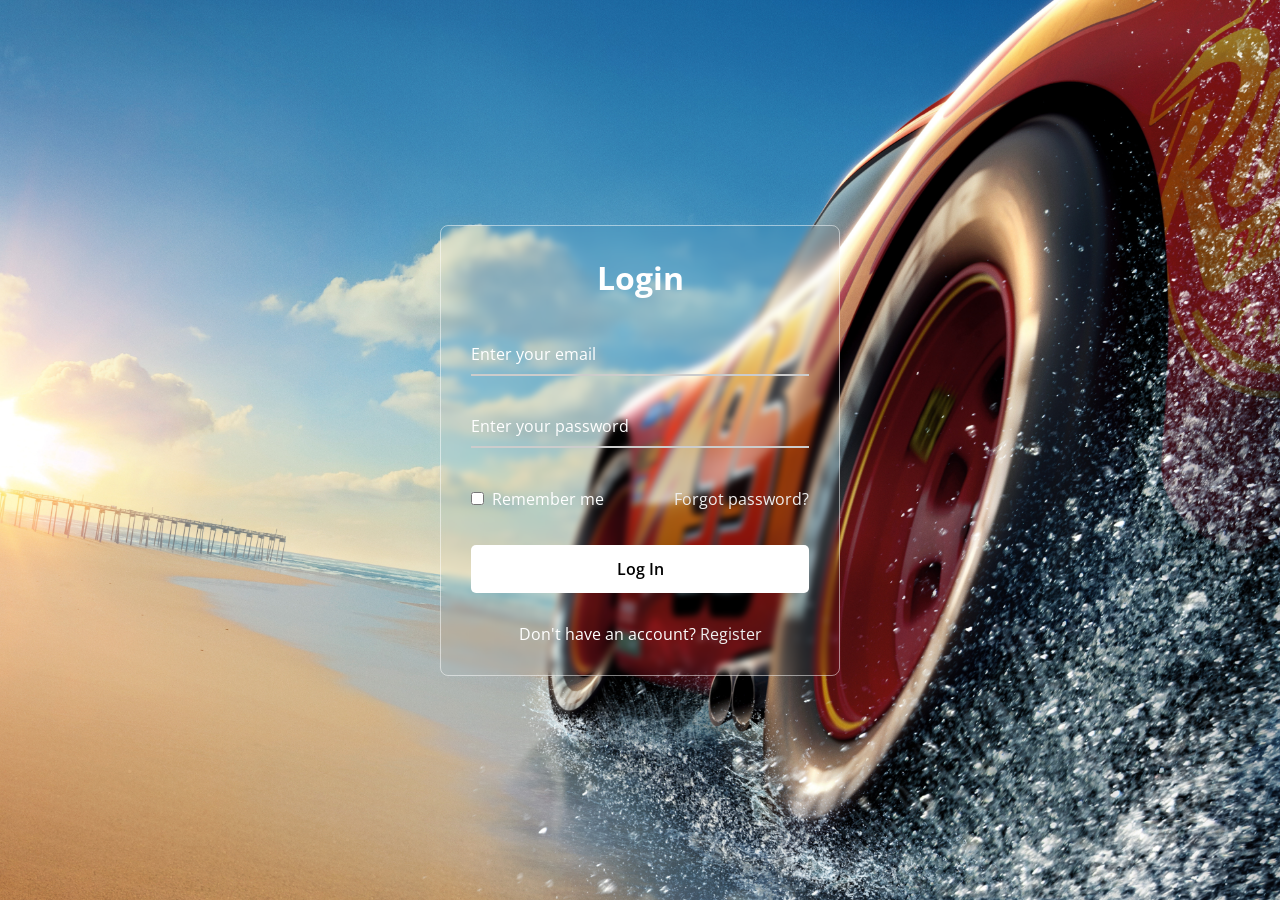
<file: LoginPage/index.html>
<!DOCTYPE html>
<html>
<head>
  <meta charset="UTF-8">
  <meta name="viewport" content="width=device-width, initial-scale=1.0">
  <title>Glassmorphism Login Form | CodingNepal</title>
  <link rel="stylesheet" href="style.css">
</head>
<body>

  <div class="wrapper">

    <form action="#">

      <h2>Login</h2>

        <div class="input-field">

        <input type="text" required>
        <label>Enter your email</label>

      </div>

      <div class="input-field">

        <input type="password" required>
        <label>Enter your password</label>

      </div>

      <div class="forget">

        <label for="remember">

          <input type="checkbox" id="remember">
          <p>Remember me</p>
        </label>

        <a href="#">Forgot password?</a>

      </div>

      <button type="submit">Log In</button>

      <div class="register">

        <p>Don't have an account? <a href="#">Register</a></p>
        
      </div>

    </form>

  </div>

</body>
</html>
</file>
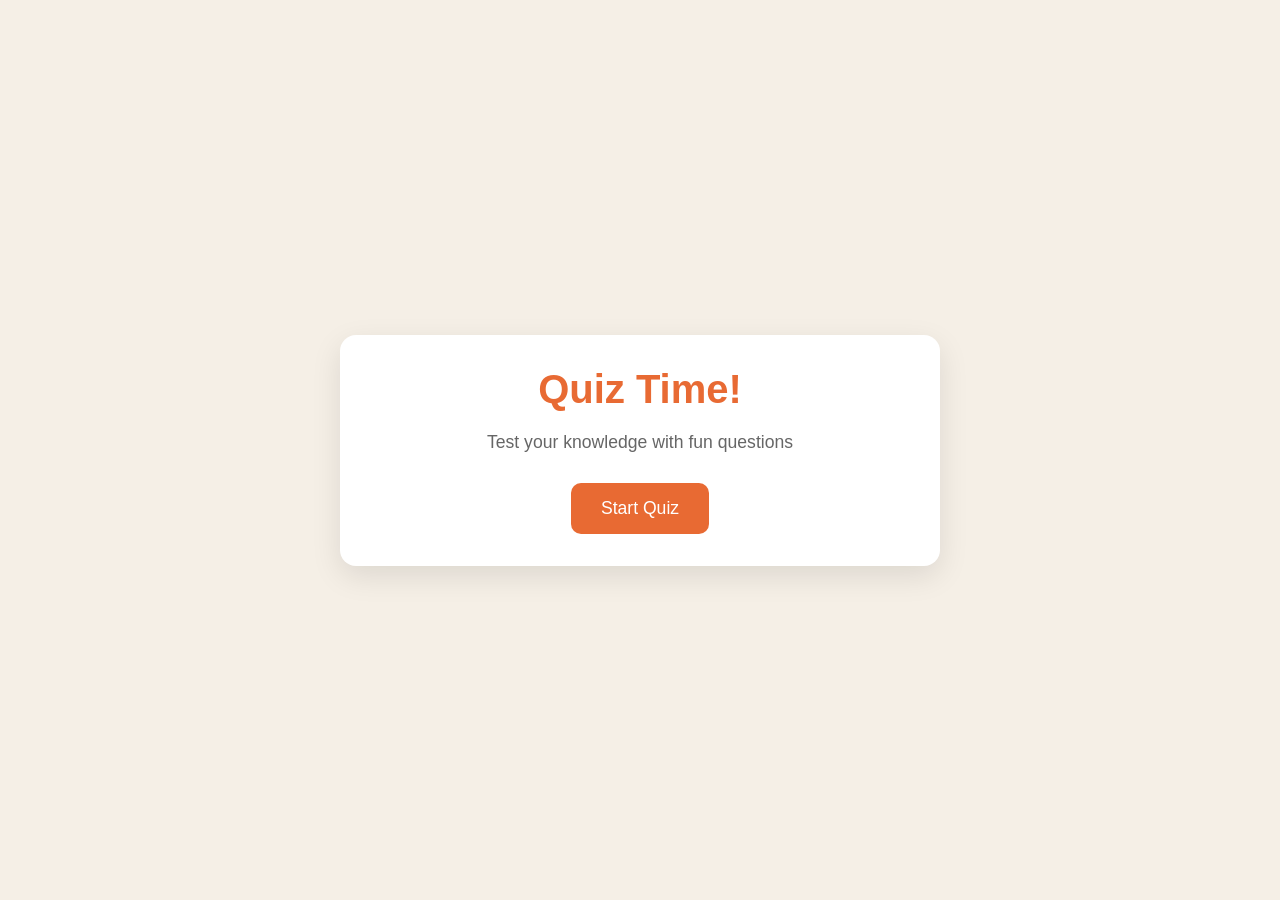
<file: QuizGame/index.html>
<!DOCTYPE html>
<html lang="en">
<head>
    <meta charset="UTF-8">
    <meta name="viewport" content="width=device-width, initial-scale=1.0">
    <title>Quiz Game</title>
    <link rel="stylesheet" href="style.css">
</head>
<body>
    <div class="container">

        <div class="screen active" id="start-screen">

            <h1>Quiz Time!</h1>
            <p>Test your knowledge with fun questions</p>
            <button id="start-btn">Start Quiz</button>
        </div>

        <div class="screen" id="quiz-screen">

            <div class="quiz-header">

                <h2 id="question-text">Question goes here</h2>

                <div class="quiz-info">
                    <p>
                        Question <span id="current-question">1</span> of <span id="total-questions">5</span>
                    </p>

                    <p>
                        Score: <span id="score">0</span>
                    </p>
                </div>

            </div>

            <div id="answers-container" class="answers-container">
                <!-- code remain -->
            </div>
            

            <div class="progress-bar">
                <div class="progress" id="progress"></div>
            </div>

        </div>        


        <div id="result-screen" class="screen">
            <h1>Quiz Results</h1>
            <div class="result-info">
                <p>
                    You scored <span id="final-score">0</span> out of <span id="max-score">5</span>
                </p>
               
                <div id="result-message">Good Job!</div>

            </div>
            <button id="restart-btn">Restart Quiz</button>
        </div>


    </div>

    <script src="script.js"></script>
</body>
</html>
</file>
<file: LoginPage/style.css>
@import url("https://fonts.googleapis.com/css2?family=Open+Sans:wght@200;300;400;500;600;700&display=swap");
* {
  margin: 0;
  padding: 0;
  box-sizing: border-box;
  font-family: "Open Sans", sans-serif;
}

body {
  display: flex;
  align-items: center;
  justify-content: center;
  min-height: 100vh;
  width: 100%;
  padding: 0 10px;
}

body::before {
  content: "";
  position: absolute;
  width: 100%;
  height: 100%;
  background: url("./ferrari95.jpg"), #000;
  background-position: center;
  background-size: cover;
}

.wrapper {
  width: 400px;
  border-radius: 8px;
  padding: 30px;
  text-align: center;
  border: 1px solid rgba(255, 255, 255, 0.5);
  backdrop-filter: blur(3px);
  -webkit-backdrop-filter: blur(8px);
}

form {
  display: flex;
  flex-direction: column;
}

h2 {
  font-size: 2rem;
  margin-bottom: 20px;
  color: #fff;
}

.input-field {
  position: relative;
  border-bottom: 2px solid #ccc;
  margin: 15px 0;
}

.input-field label {
  position: absolute;
  top: 50%;
  left: 0;
  transform: translateY(-50%);
  color: #fff;
  font-size: 16px;
  pointer-events: none;
  transition: 0.15s ease;
}

.input-field input {
  width: 100%;
  height: 40px;
  background: transparent;
  border: none;
  outline: none;
  font-size: 16px;
  color: rgb(255, 255, 255);
}

.input-field input:focus~label,
.input-field input:valid~label {
  font-size: 0.8rem;
  top: 10px;
  transform: translateY(-120%);
}

.forget {
  display: flex;
  align-items: center;
  justify-content: space-between;
  margin: 25px 0 35px 0;
  color: #fff;
}

#remember {
  accent-color: #fff;
}

.forget label {
  display: flex;
  align-items: center;
}

.forget label p {
  margin-left: 8px;
}

.wrapper a {
  color: #efefef;
  text-decoration: none;
}

.wrapper a:hover {
  text-decoration: underline;
}

button {
  background: #fff;
  color: #000;
  font-weight: 600;
  border: none;
  padding: 12px 20px;
  cursor: pointer;
  border-radius: 5px;
  font-size: 16px;
  border: 1px solid transparent;
  transition: 0.3s ease;
}

button:hover {
  color: #fff;
  border-color: #fff;
  background: rgba(255, 255, 255, 0.15);
}

.register {
  text-align: center;
  margin-top: 30px;
  color: #fff;
}
</file>
<file: QuizGame/style.css>
/* Basic Reset  */

*{
    margin: 0;
    padding: 0;
    box-sizing: border-box;
}

body{
    background: #f5efe6;
    display: flex;
    justify-content: center;
    align-items: center;
    min-height: 100vh;
    padding: 1rem;
    font-family: sans-serif;
}

.container{
    background-color: white;
    border-radius: 1rem;
    box-shadow: 0 10px 30px rgba(0, 0, 0, 0.1);
    width: 100%;
    max-width: 600px;
    overflow: hidden;
    position: relative;
}

.screen{
    display: none;
    padding: 2rem;
    text-align: center;
}

.screen.active{
    display: block;
}

#start-screen h1{
    color: #e86a33;
    margin-bottom: 20px;
    font-size: 2.5rem;
}

#start-screen p{
    color: #666;
    margin-bottom: 30px;
    font-size: 1.1rem;
}

.quiz-header{
    margin-bottom: 2rem;
}

#question-text{
    color: #333;
    font-size: 1.5rem;
    margin-bottom: 1rem;
    line-height: 1.4;
}

.quiz-info{
    display: flex;
    justify-content:space-between;
    color: #666;
    bottom: 10px;

}

.answers-container{
    display: flex;
    flex-direction: column;
    gap: 10px;
    margin-bottom: 25px;
}

.answer-btn{
    background-color: #f8f0e5;
    color: #333;
    border: 2px solid #eadbc8;
    border-radius: 10px;
    padding: 1rem;
    cursor: pointer;
    text-align: left;
    transition: all 0.3s ease;
}

.answer-btn:hover{
    background-color: #eadbc8;
    border-color: #dac0ae;
}

.answer-btn.correct{
    background-color: #e6fff0;
    border-color: #a3f0c4;
    color: #28a745;
}

.answer-btn.incorrect{
    background-color: #fff0f0;
    border-color: #ffbdbd;
    color: #dc3545;
}

.progress-bar{
    height: 10px;
    background-color: #f8f0e5;
    border-radius: 5px;
    overflow: hidden;
    margin-top: 20px;
}

.progress{
    height: 100%;
    background-color: #e86a33;
    width: 0%;
    transition: width 0.3s ease;

}

#result-screen h1{
    color: #e86a33;
    margin-bottom: 30px;
}

.result-info{
    background-color: #f8f0e5;
    border-radius: 10px;
    padding: 20px;
    margin-bottom: 30px;
}

.result-info p{
    font-size: 1.2rem;
    color: #333;
    margin-bottom: 1rem;
}

#result-message{
    font-size: 1.5rem;
    font-weight: 600;
    color: #e86a33;
}

button{
    background-color: #e86a33;
    color: white;
    border: none;
    border-radius: 10px;
    padding: 15px 30px ;
    font-size: 1.1rem;
    cursor: pointer;
    transition: background-color 0.3s ease;
}

button:hover{
    background-color: #d45b28;
}

/* Responsive */

@media(max-width:500px){

    .screen{
        padding: 1rem;
    }

    #start-screen h1{
        font-size: 1.3rem;
    }

    #question-text{
        font-size: 2rem;
    }
        
    .answer-btn{
        padding: 12px;
    }

    button{
        padding: 12px 25px;
        font-size: 1rem;
    }

}
</file>
